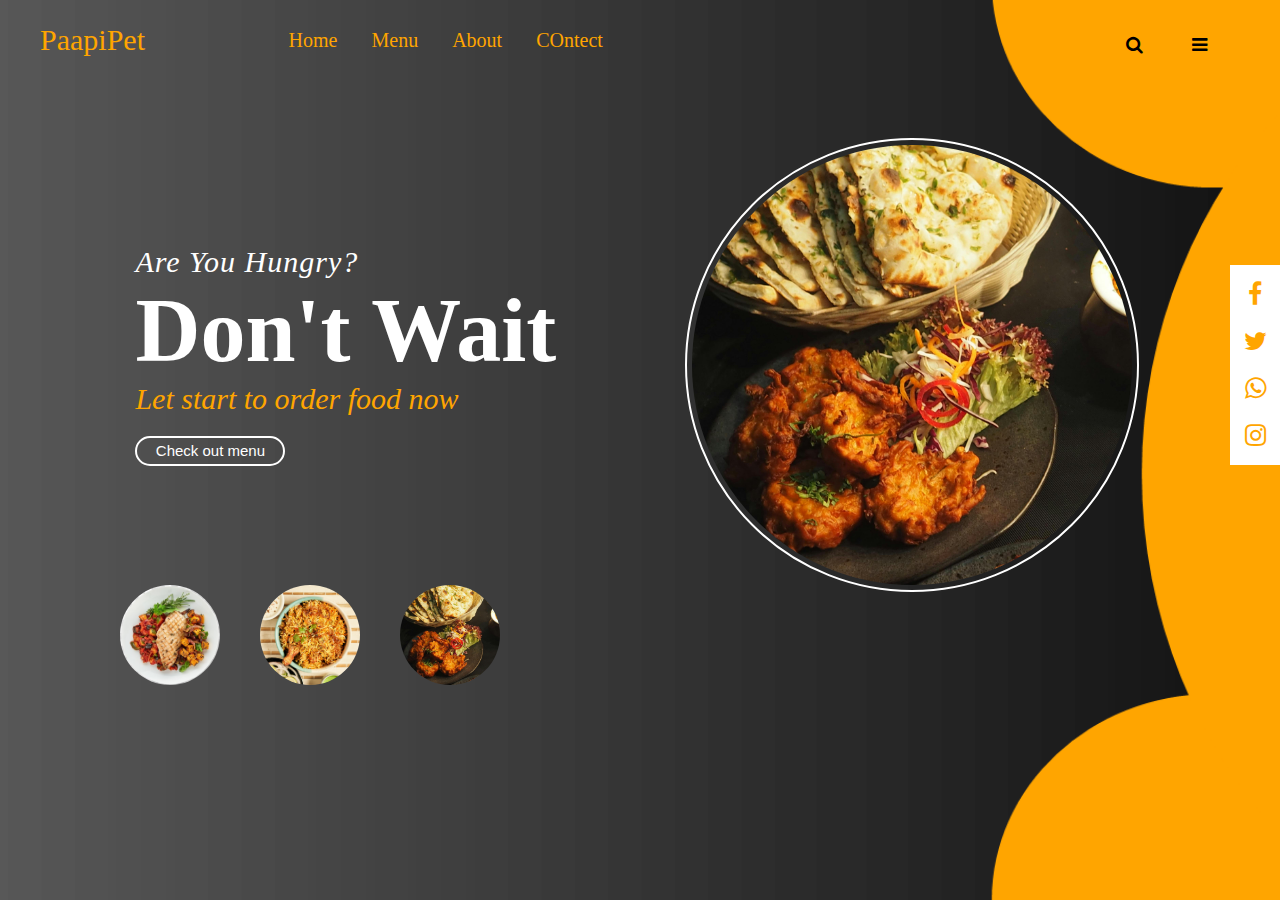
<file: index.html>
<html>
    <head>
        <title>Restaurant Website</title>
        <link rel="stylesheet" href="style.css">
        <link rel="stylesheet" href="https://cdnjs.cloudflare.com/ajax/libs/font-awesome/4.7.0/css/font-awesome.min.css">
        <link rel="stylesheet" href="https://cdnjs.cloudflare.com/ajax/libs/font-awesome/4.7.0/css/font-awesome.min.css">
         </head>
    <body>
        <div class="top">
            <div class="logo">PaapiPet</div>
            <div class="nav">
                <a href="index.html">Home</a>
                <a href="menu.html">Menu</a>
                <a href="about.html">About</a>
                <a href="location.html">COntect</a> 
                
            </div>
            <div class="search">
                        <i class="fa fa-search" style="font-size: 18px;"></i>
                        <i class="fa fa-solid fa-bars" style="font-size: 18px;"></i>
                    
            </div>
        </div>

        <div class="heading">
            <div class="left">
                <p>Are You Hungry?</p>
                <h1>Don't Wait</h1>
                <p>Let start to order food now</p>

                <button> Check out menu </button>
            </div>

            <div class="right" id="food"></div>

            <div class="SocialMedia">
                <a href="#" class="fa fa-facebook"></a>
                <a href="#" class="fa fa-twitter"></a>
                <a href="#" class="fa fa-whatsapp"></a>
                <a href="#" class="fa fa-instagram"></a>
            </div>
        </div>

        <div class="bottom">
            <div class="menu">
                <div id="food1"></div>
                <div id="food2"></div>
                <div id="food3"></div>
            </div>
        </div>


        <script src="javascript.js"></script>
    </body>
</html>
</file>
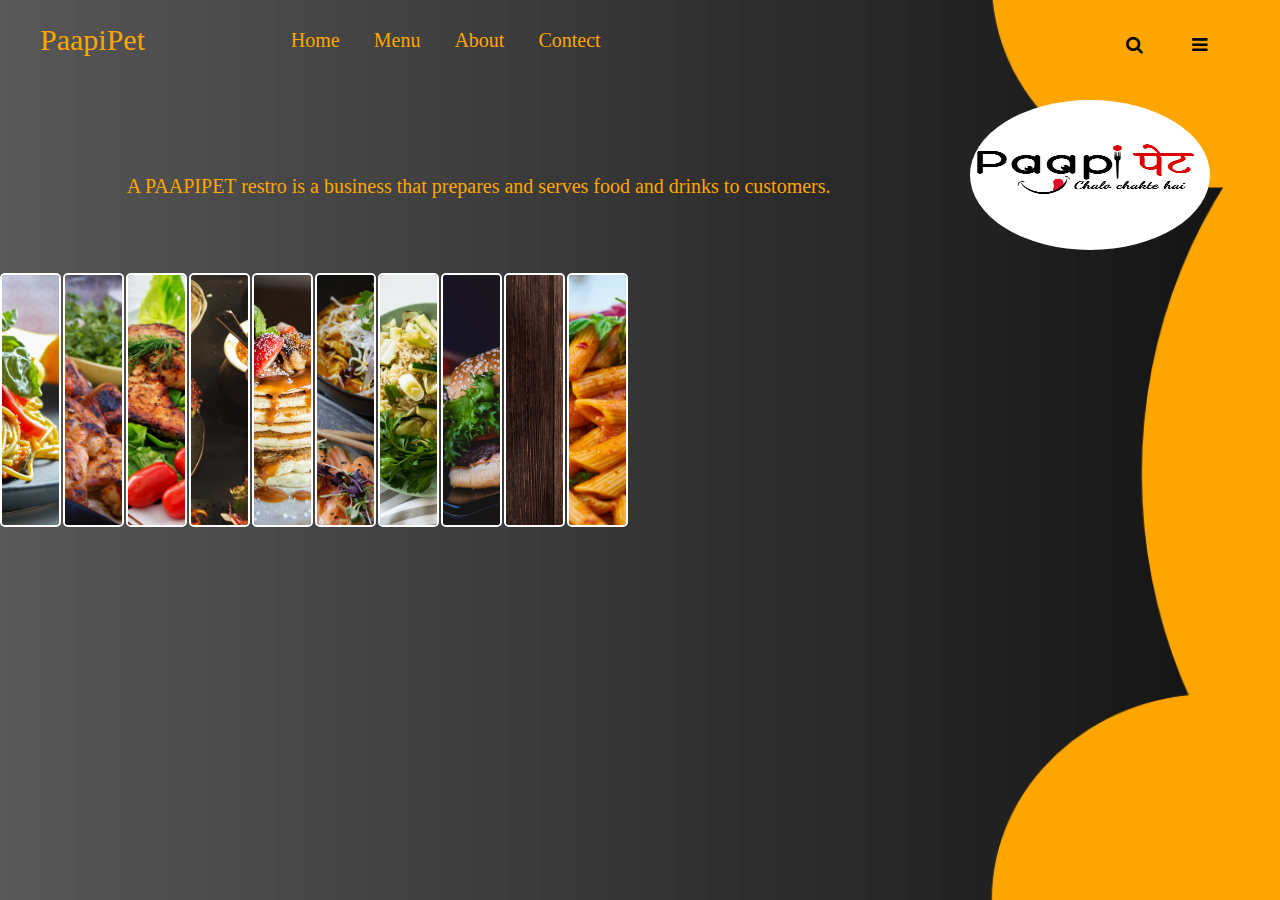
<file: about.html>
<html>
    <head>
        <title>Restaurant Website</title>
        <link rel="stylesheet" href="style.css">
        <link rel="stylesheet" href="https://cdnjs.cloudflare.com/ajax/libs/font-awesome/4.7.0/css/font-awesome.min.css">
        <link rel="stylesheet" href="https://cdnjs.cloudflare.com/ajax/libs/font-awesome/4.7.0/css/font-awesome.min.css">
         </head>
    <body>
        <div class="top">
            <div class="logo">PaapiPet</div>
            <div class="nav">
                <a href="index.html">Home</a>
                <a href="menu.html">Menu</a>
                <a href="about.html">About</a>
                <a href="location.html">Contect</a>
                
            </div>
            <div class="search">
                <i class="fa fa-search" style="font-size: 18px;"></i>
                <i class="fa fa-solid fa-bars" style="font-size: 18px;"></i>
            
    </div>
           
        </div>
        <section class="about">
            <div class="row">
               <div class="about-col">
                   <p style="color:orange;">A PAAPIPET restro is a business that prepares and serves food and drinks to customers.

                       </p>
               </div>
            </div>
           </section>
           <div class="gallery">
            <img src="pexels-jane.jpg" alt="image">
            <img src="pexels-omar.jpg" alt="image">
            <img src="pexels-dana.jpg" alt="image">
            <img src="pexels-chan.jpg" alt="image">
            <img src="pexels-ash.jpg" alt="image">
            <img src="pexels-christel.jpg" alt="image">
            <img src="pexels-lumn.jpg" alt="image">
            <img src="pexels-valeria.jpg" alt="image">
            <img src="pexels-pixabay.jpg" alt="image">
            <img src="pexels-engin.jpg" alt="image">

           </div>
           <div class="photo">
            <img src="channels4_profile.jpg" alt="image" style="height: 100%; width: 100%; border-radius: 50%;">
           </div>
           </body>
           </html>
</file>
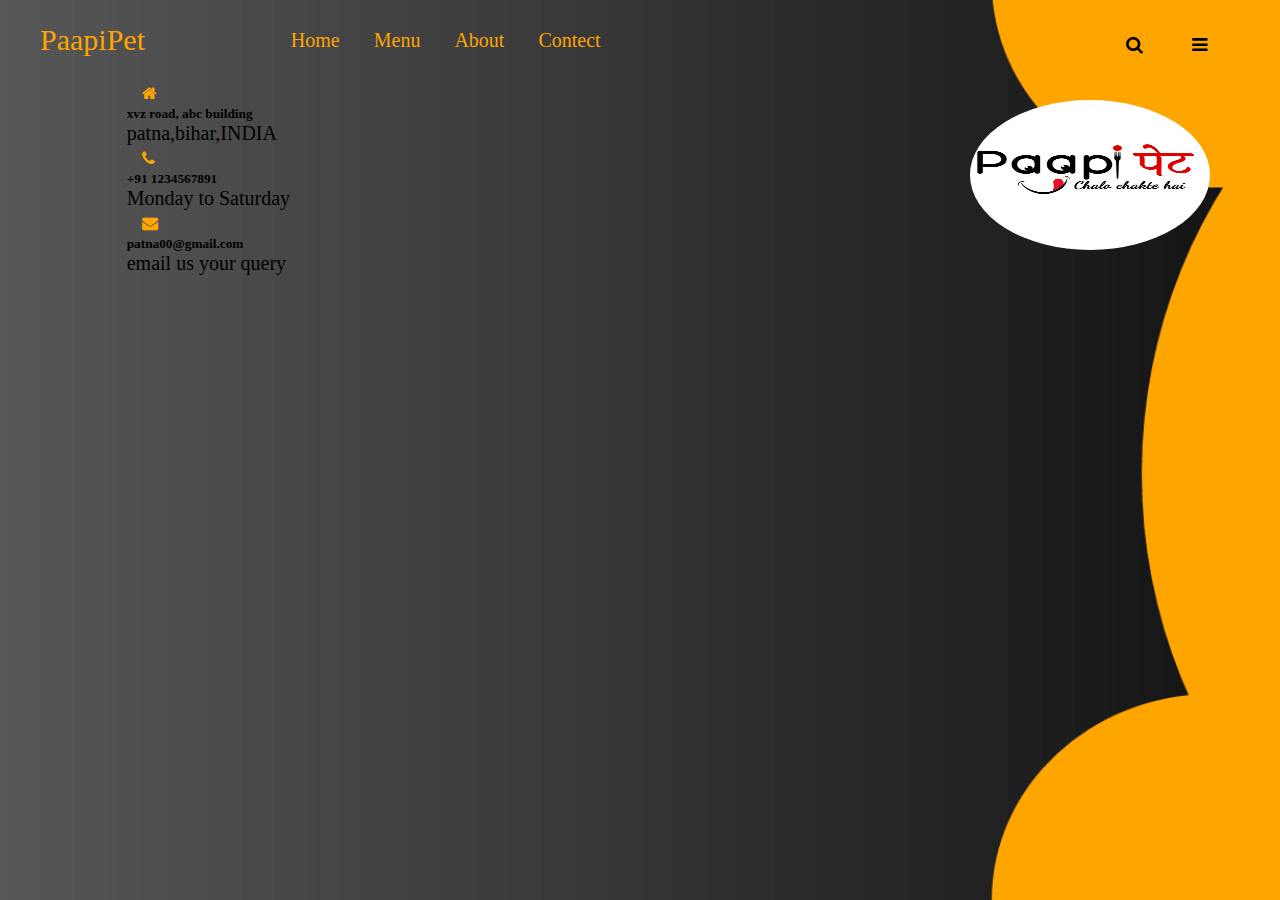
<file: location.html>
<html>
    <head>
        <title>Restaurant Website</title>
        <link rel="stylesheet" href="style.css">
        <link rel="stylesheet" href="https://cdnjs.cloudflare.com/ajax/libs/font-awesome/4.7.0/css/font-awesome.min.css">
        <link rel="stylesheet" href="https://cdnjs.cloudflare.com/ajax/libs/font-awesome/4.7.0/css/font-awesome.min.css">
         </head>
    <body>
        <div class="top">
            <div class="logo">PaapiPet</div>
            <div class="nav">
                <a href="index.html">Home</a>
                <a href="menu.html">Menu</a>
                <a href="about.html">About</a>
                <a href="location.html">Contect</a>
                
            </div>
            <div class="search">
                <i class="fa fa-search" style="font-size: 18px;"></i>
                <i class="fa fa-solid fa-bars" style="font-size: 18px;"></i>
            
    </div>
</div>

</section>
<section class="contact-us">
    <div class="colum">
        <div class="contact-col">
            <div></div>
            <div></div>
            <div>
                <a href="" class="fa fa-home"></a> 
                <span>
                    <h5>xvz road, abc building</h5>
                    <p>patna,bihar,INDIA</p>
                </span>
            </div>
        </div>
        <div>
            <a href="" class="fa fa-phone"></a> 
            <span>
                <h5>+91 1234567891</h5>
                <p>Monday to Saturday</p>
            </span>
        </div>
        <div>
            <a href="" class="fa fa-envelope"></a> 
            <span>
                <h5>patna00@gmail.com</h5>
                <p>email us your query</p>
            </span>
            
    </div>
    <div class="photo">
        <img src="channels4_profile.jpg" alt="image" style="height: 100%; width: 100%; border-radius: 50%;">
       </div>
        
       



</section>
</body>
</html>
</file>
<file: style.css>
*{
    padding:0;
    margin:0;
}
body{
    width: 99%;
    height: 97%;
    background-image: url('Background2.png');
    background-size:cover;
}
.top{
    display: flex;
    flex-direction: row;
    justify-content: space-between;
    height: 80px;
    align-items:center;
    padding:0px 40px;
}
.logo{
    font-size: 30px;
    color:orange;
}
.nav{
    position: relative;
    left:-180px;
}
a{
    padding:5px 15px;
    color:orange;
    font-size: 20px;
    text-decoration:none;
}
a:hover{
    color:white;
    text-decoration: underline;
    text-underline-position:under;
}
.search{
    font-size: 35px;
}
.search i{
    padding:5px 20px;
}
/************heading**************/
.heading{
    display: flex;
    justify-content: space-evenly;
    padding-top:65px;
    align-items:center;
}
.right{
    width: 440px;
    height: 440px;
    background-image: url('food3.jpg');
    background-size:cover;
    border-radius: 400px;
    display: flex;
    justify-content: center;
    align-items:center;
}
.right::before{
    width: 430px;
    height: 430px;
    border:2px solid white;
    content: '';
    position: absolute;
    border-radius: 430px;
    padding:10px;
}

/**********left************/
.left p:nth-child(1){
    color: white;
    font-size: 30px;
    letter-spacing: 1px;
    font-style: italic;
}
.left h1{
    font-size: 90px;
    color:white;
}
.left p:nth-child(3){
    color: orange;
    font-size: 30px;
    font-style: italic;
}
.left button{
    width: 150px;
    height: 30px;
    font-size: 15px;
    border-radius: 20px;
    border:2px solid white;
    background-color:transparent;
    color:white;
    margin:20px 0px;
}
/*********SocialMedia***************/
.SocialMedia{
    position: absolute;
    right: 0;
    display: flex;
    justify-content: space-evenly;
    align-items: center;
    flex-direction: column;
    width: 50px;
    height: 200px;
    background-color:white;
    font-size: 25px;

}
.SocialMedia i:hover {
    color:orange;
}


/***************bottom***************/
#food1,#food2,#food3{
    background-size:cover;
    width: 100px;
    height: 100px;
    border-radius: 100px;
    margin:0px 20px;
}
#food1{
    background-image: url('food1.png');
}
#food2{
    background-image: url('food22.jpg');
}
#food3{
    background-image: url('food3.jpg');
}
.menu{
    display: flex;
    margin:0px 100px;
}
/********************************ABOUT****************************************/
.about{
    width: 80%;
    margin: auto;
    padding-top: 80px;
    padding-bottom: 50px;
}
.about-col{
    padding: 15px 0 25px;
}
.gallery{
    display: flex;
    width: 30%;
    height: 250px;
    gap: 2px;
}
.gallery > img{
    width: 15%;
    height: 250px;
    aspect-ratio: 1/1;
    object-fit: cover;
    border: 2px solid white;
    border-radius: 5px;
    transition: all ease 0.5s;
}
.gallery > img:hover{
    width: 100%;
    scale: 1.1;
}
p{
    font-size: 20px;
    text-align: left;
}
 .h1{ 
    text-align: left;
      
}
.photo{
  position: absolute;
  top: 100px;
  right: 70px;
  width: 240px;
  height: 150px;
}

/*****************************LOCATION************************************/
.contact-us{
    width: 80%;
    margin: auto;
    text-align: left;
}
.contact-col input, .contact-col  textarea{
    width: 100%;
    padding: 30px;
    margin-bottom: 50px;
    outline: none;
    border: 1px solid #db5353;
    text-align: bottom;
}
/***************************menu*******************************************/
.container {
    max-width: 1200px;
    margin: 0 auto;
    padding: 1.5em;
  }
  
  .menu {
    font-family: sans-serif;
    font-size: 14px;
  }
  
  .menu-group-heading {
    margin: 0;
    padding-bottom: 1em;
    border-bottom: 2px solid #ccc;
  }
  
  .menu-group {
    display: grid;
    grid-template-columns: 1fr;
    gap: 1.5em;
    padding: 1.5em 0;
  }
  
  .menu-item {
    display: flex;
  }
  
  .menu-item-img {
    width: 80px;
    height: 80px;
    flex-shrink: 0;
    object-fit: cover;
    margin-right: 1.5em;
  }
  
  .menu-item-text {
    flex-grow: 1;
  }
  
  .menu-item-heading {
    display: flex;
    justify-content: space-between;
    margin: 0;
  }
  
  .menu-item-name {
    margin-right: 1.5em;
  }
  
  .menu-item-desc {
    line-height: 1.6;
  }
  
  @media screen and (min-width: 992px) {
    .menu {
      font-size: 16px;
    }
  
    .menu-group {
      grid-template-columns: repeat(2, 1fr);
    }
  
    .menu-item-img {
      width: 125px;
      height: 125px;
    }
  }
</file>
